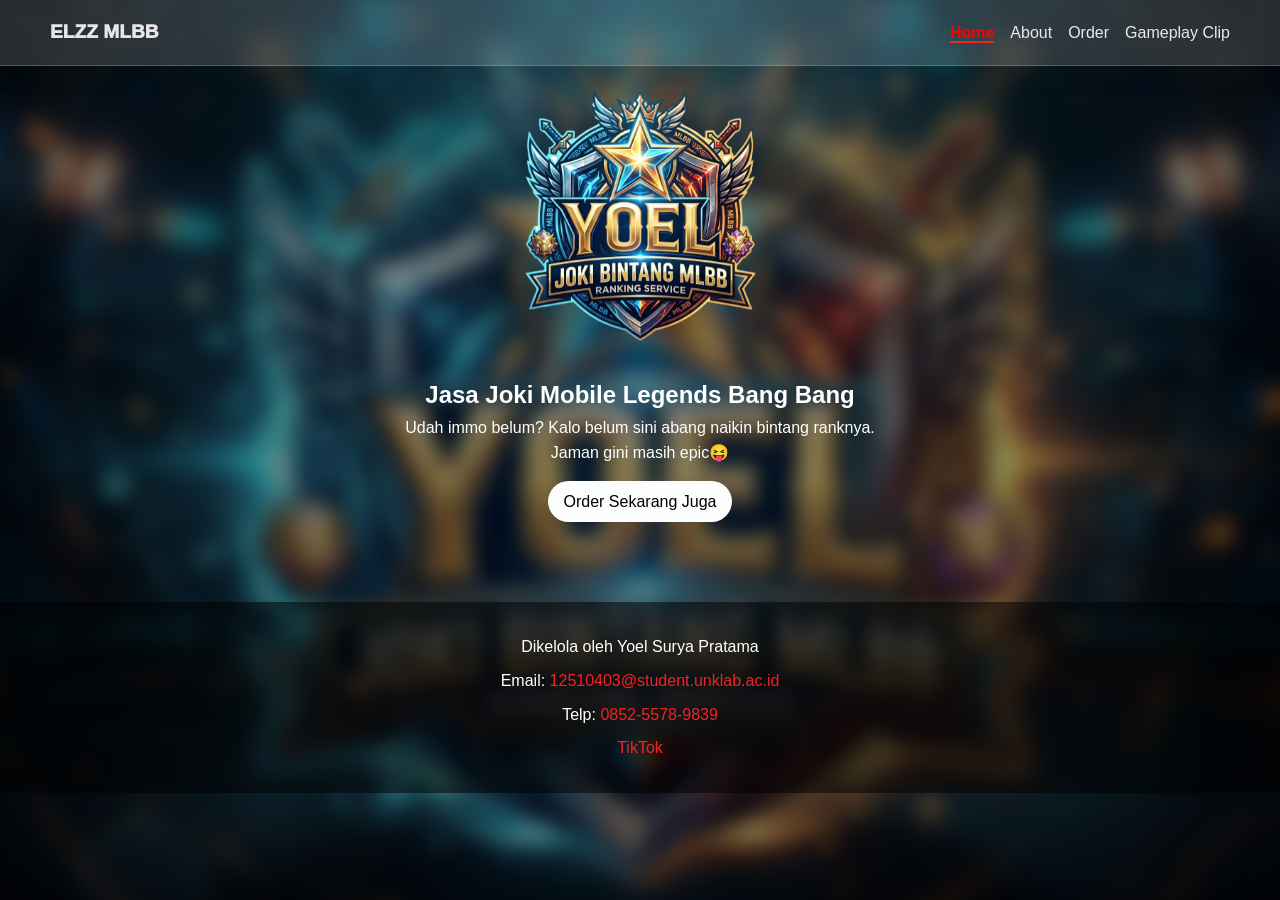
<file: index.html>
<!doctype html>
<html lang="en">
  <head>
    <meta charset="UTF-8" />
    <meta name="viewport" content="width=device-width, initial-scale=1.0" />
    <meta name="description" content=" Jasa joki rank MLBB" />
    <title>ELZZ - Joki ⭐ Mobile Legends</title>
    <link rel="stylesheet" href="index.css" />
  </head>
  <body>
    <!-- ===== HEADER & NAVIGASI ===== -->
    <header class="site-header">
      <div class="brand">ELZZ MLBB</div>
      <nav class="site-nav">
        <ul>
          <li><a href="index.html" class="active">Home</a></li>
          <li><a href="about.html">About</a></li>
          <li><a href="contact.html">Order</a></li>
          <li><a href="gameplay.html">Gameplay Clip</a></li>
        </ul>
      </nav>
    </header>

    <!-- ===== SAMPUL ===== -->
    <section class="sampul">
      <img src="images/logo.png" alt="Logo Yoel MLBB" class="logo" />
      <div class="hero">
        <h1>Jasa Joki Mobile Legends Bang Bang</h1>
        <p>Udah immo belum? Kalo belum sini abang naikin bintang ranknya.</p>
        <p>Jaman gini masih epic😝</p>
        <a class="btn" href="contact.html">Order Sekarang Juga</a>
      </div>
    </section>
    <!-- ===== FOOTER ===== -->
    <footer class="site-footer">
      <p>Dikelola oleh Yoel Surya Pratama</p>
      <p>
        Email:
        <a href="mailto:12510403@student.unklab.ac.id"
          >12510403@student.unklab.ac.id</a
        >
      </p>
      <p>Telp: <a href="tel:+625255789839">0852-5578-9839</a></p>
      <a
        href="https://www.tiktok.com/@bitterchocolataste"
        target="_blank"
        rel="noopener"
        >TikTok</a
      >
    </footer>
  </body>
</html>
</file>
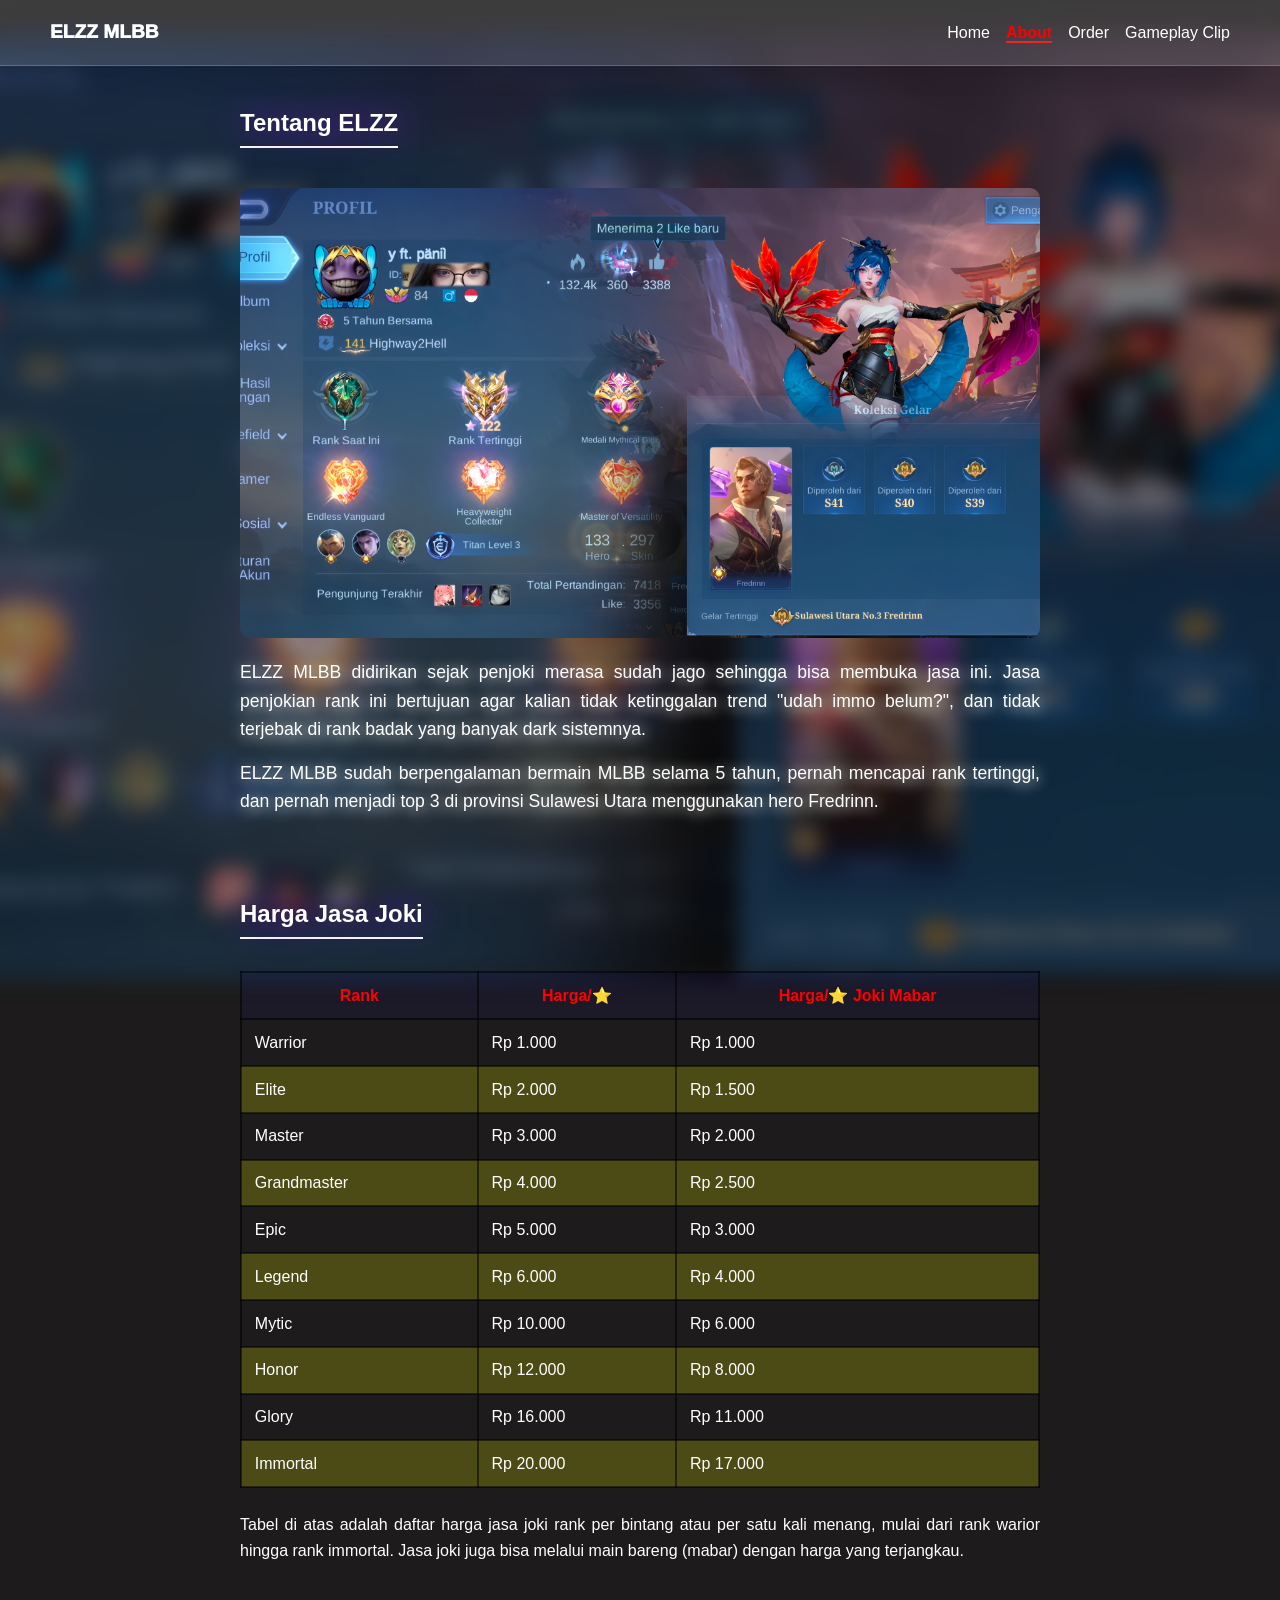
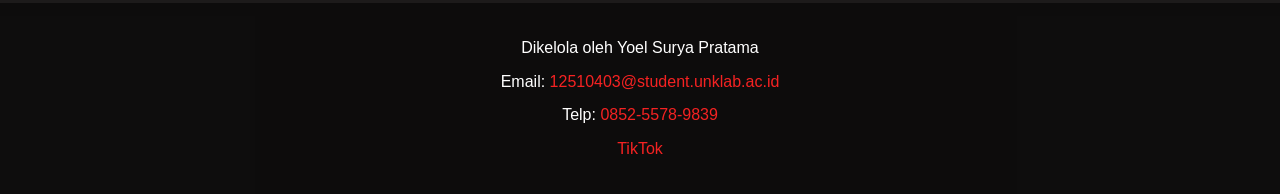
<file: about.html>
<!doctype html>
<html lang="en">
  <head>
    <meta charset="UTF-8" />
    <meta name="viewport" content="width=device-width, initial-scale=1.0" />
    <meta name="description" content=" Jasa joki rank MLBB" />
    <title>ELZZ - Joki ⭐ Mobile Legends</title>
    <link rel="stylesheet" href="about.css" />
  </head>
  <body>
    <!-- ===== HEADER & NAVIGASI ===== -->
    <header class="site-header">
      <div class="brand">ELZZ MLBB</div>
      <nav class="site-nav">
        <ul>
          <li><a href="index.html">Home</a></li>
          <li><a href="about.html" class="active">About</a></li>
          <li><a href="contact.html">Order</a></li>
          <li><a href="gameplay.html">Gameplay Clip</a></li>
        </ul>
      </nav>
    </header>

    <main>
      <!-- ===== About ===== -->
      <section id="about">
        <h2>Tentang ELZZ</h2>
        <div class="abt">
          <img src="images/mlbb.jpg" alt="Profil MLBB" class="mlbb" />
          <div class="hero">
            <p>
              ELZZ MLBB didirikan sejak penjoki merasa sudah jago sehingga bisa
              membuka jasa ini. Jasa penjokian rank ini bertujuan agar kalian
              tidak ketinggalan trend "udah immo belum?", dan tidak terjebak di
              rank badak yang banyak dark sistemnya.
            </p>
            <p>
              ELZZ MLBB sudah berpengalaman bermain MLBB selama 5 tahun, pernah
              mencapai rank tertinggi, dan pernah menjadi top 3 di provinsi
              Sulawesi Utara menggunakan hero Fredrinn.
            </p>
          </div>
        </div>
      </section>

      <!-- ===== TABEL HARGA JASA ===== -->
      <section id="harga">
        <div class="ctr-harga">
          <h2>Harga Jasa Joki</h2>
          <table>
            <thead>
              <tr>
                <th>Rank</th>
                <th>Harga/⭐</th>
                <th>Harga/⭐ Joki Mabar</th>
              </tr>
            </thead>
            <tbody>
              <tr>
                <td>Warrior</td>
                <td>Rp 1.000</td>
                <td>Rp 1.000</td>
              </tr>
              <tr>
                <td>Elite</td>
                <td>Rp 2.000</td>
                <td>Rp 1.500</td>
              </tr>
              <tr>
                <td>Master</td>
                <td>Rp 3.000</td>
                <td>Rp 2.000</td>
              </tr>
              <tr>
                <td>Grandmaster</td>
                <td>Rp 4.000</td>
                <td>Rp 2.500</td>
              </tr>
              <tr>
                <td>Epic</td>
                <td>Rp 5.000</td>
                <td>Rp 3.000</td>
              </tr>
              <tr>
                <td>Legend</td>
                <td>Rp 6.000</td>
                <td>Rp 4.000</td>
              </tr>
              <tr>
                <td>Mytic</td>
                <td>Rp 10.000</td>
                <td>Rp 6.000</td>
              </tr>
              <tr>
                <td>Honor</td>
                <td>Rp 12.000</td>
                <td>Rp 8.000</td>
              </tr>
              <tr>
                <td>Glory</td>
                <td>Rp 16.000</td>
                <td>Rp 11.000</td>
              </tr>
              <tr>
                <td>Immortal</td>
                <td>Rp 20.000</td>
                <td>Rp 17.000</td>
              </tr>
            </tbody>
          </table>
          <p>
            Tabel di atas adalah daftar harga jasa joki rank per bintang atau
            per satu kali menang, mulai dari rank warior hingga rank immortal.
            Jasa joki juga bisa melalui main bareng (mabar) dengan harga yang
            terjangkau.
          </p>
        </div>
      </section>
    </main>
    <!-- ===== FOOTER ===== -->
    <footer class="site-footer">
      <p>Dikelola oleh Yoel Surya Pratama</p>
      <p>
        Email:
        <a href="mailto:12510403@student.unklab.ac.id"
          >12510403@student.unklab.ac.id</a
        >
      </p>
      <p>Telp: <a href="tel:+625255789839">0852-5578-9839</a></p>
      <a
        href="https://www.tiktok.com/@bitterchocolataste"
        target="_blank"
        rel="noopener"
        >TikTok</a
      >
    </footer>
  </body>
</html>
</file>
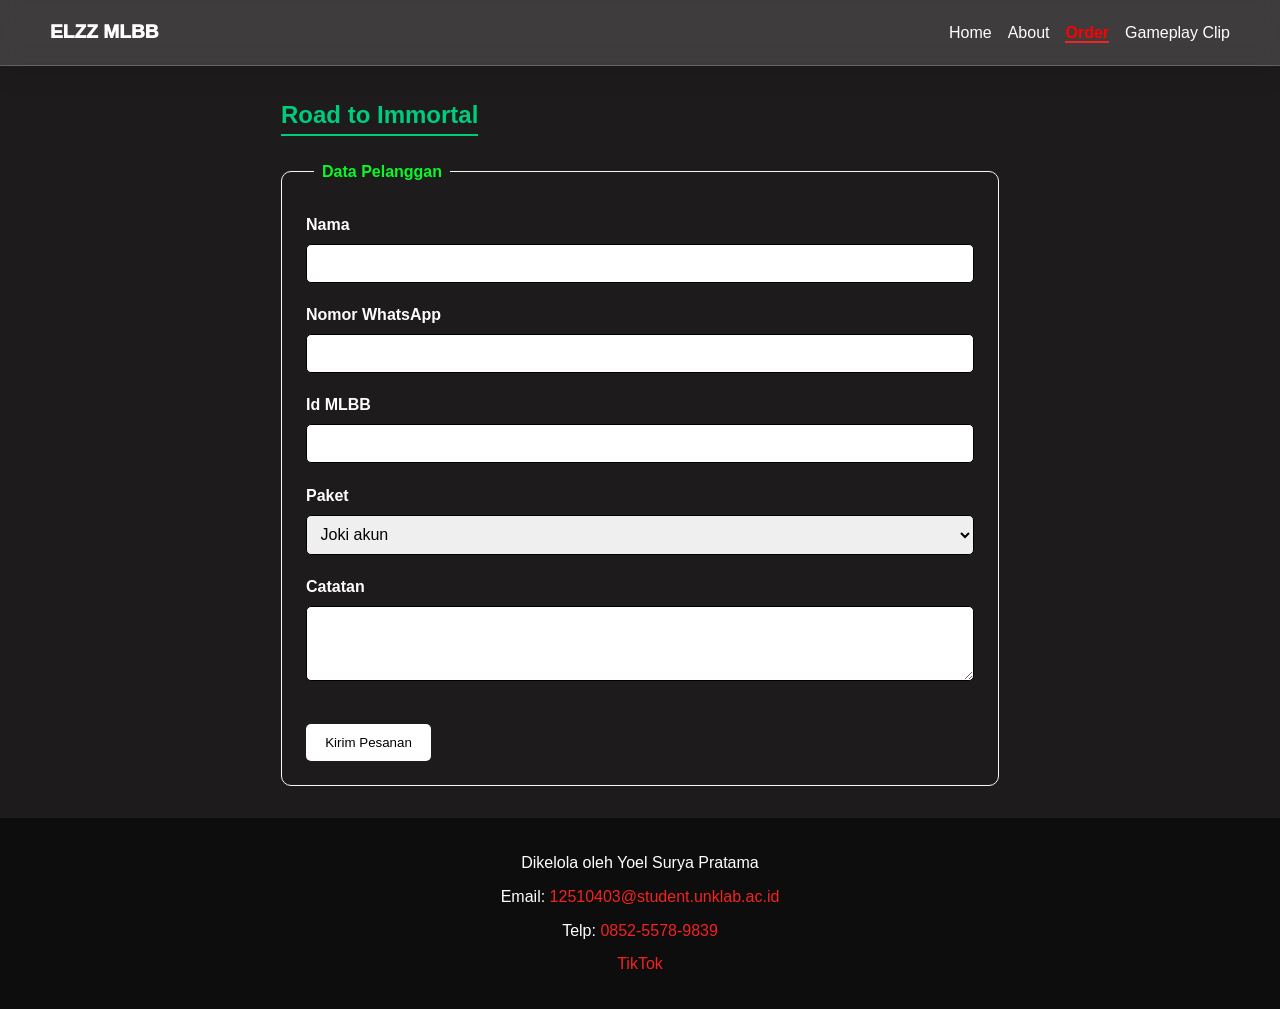
<file: contact.html>
<!doctype html>
<html lang="en">
  <head>
    <meta charset="UTF-8" />
    <meta name="viewport" content="width=device-width, initial-scale=1.0" />
    <meta name="description" content=" Jasa joki rank MLBB" />
    <title>ELZZ - Joki ⭐ Mobile Legends</title>
    <link rel="stylesheet" href="contact.css" />
  </head>
  <body>
    <!-- ===== HEADER & NAVIGASI ===== -->
    <header class="site-header">
      <div class="brand">ELZZ MLBB</div>
      <nav class="site-nav">
        <ul>
          <li><a href="index.html">Home</a></li>
          <li><a href="about.html">About</a></li>
          <li><a href="contact.html" class="active">Order</a></li>
          <li><a href="gameplay.html">Gameplay Clip</a></li>
        </ul>
      </nav>
    </header>

    <main>
      <!-- ===== FORMULIR ORDER ===== -->
      <section id="pesan">
        <h2>Road to Immortal</h2>
        <form action="#" method="post">
          <fieldset>
            <legend>Data Pelanggan</legend>

            <label for="nama">Nama</label>
            <input type="text" id="nama" name="nama" required />

            <label for="phone">Nomor WhatsApp</label>
            <input type="tel" id="phone" name="phone" required />

            <label for="userId">Id MLBB</label>
            <input type="text" id="userId" name="userId" required />

            <label for="paket">Paket</label>
            <select id="paket" name="paket">
              <option>Joki akun</option>
              <option>Joki mabar</option>
            </select>

            <label for="catatan">Catatan</label>
            <textarea id="catatan" name="catatan" rows="3"></textarea>

            <button type="submit">Kirim Pesanan</button>
          </fieldset>
        </form>
      </section>
    </main>
    <!-- ===== FOOTER ===== -->
    <footer class="site-footer">
      <p>Dikelola oleh Yoel Surya Pratama</p>
      <p>
        Email:
        <a href="mailto:12510403@student.unklab.ac.id"
          >12510403@student.unklab.ac.id</a
        >
      </p>
      <p>Telp: <a href="tel:+625255789839">0852-5578-9839</a></p>
      <a
        href="https://www.tiktok.com/@bitterchocolataste"
        target="_blank"
        rel="noopener"
        >TikTok</a
      >
    </footer>
  </body>
</html>
</file>
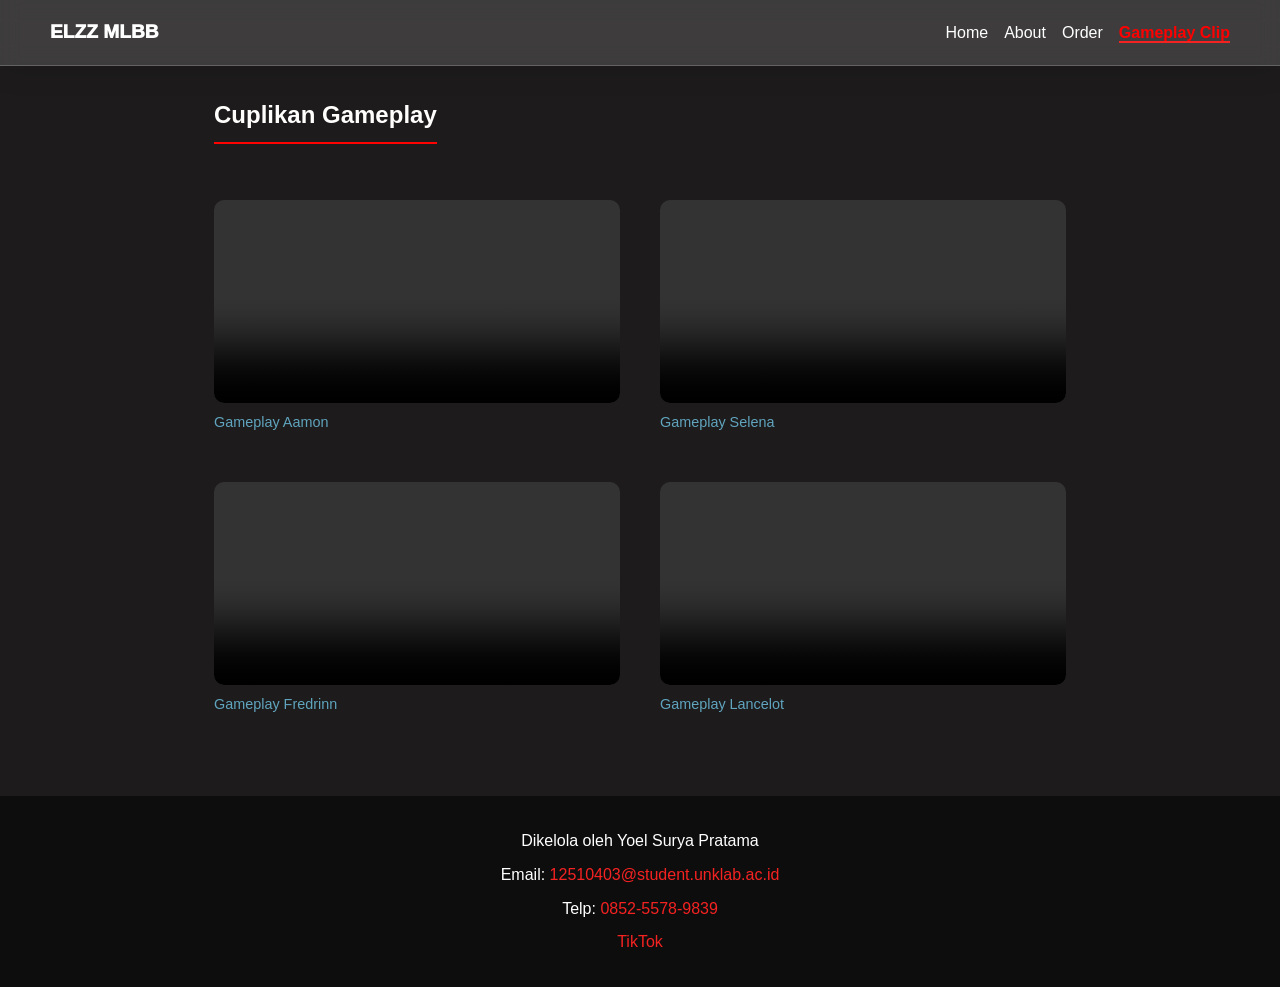
<file: gameplay.html>
<!doctype html>
<html lang="en">
  <head>
    <meta charset="UTF-8" />
    <meta name="viewport" content="width=device-width, initial-scale=1.0" />
    <meta name="description" content=" Jasa joki rank MLBB" />
    <title>ELZZ - Joki ⭐ Mobile Legends</title>
    <link rel="stylesheet" href="gameplay.css" />
  </head>
  <body>
    <!-- ===== HEADER & NAVIGASI ===== -->
    <header class="site-header">
      <div class="brand">ELZZ MLBB</div>
      <nav class="site-nav">
        <ul>
          <li><a href="index.html">Home</a></li>
          <li><a href="about.html">About</a></li>
          <li><a href="contact.html">Order</a></li>
          <li><a href="gameplay.html" class="active">Gameplay Clip</a></li>
        </ul>
      </nav>
    </header>
    <main>
      <!-- ===== Video Klip ===== -->
      <section id="galeri">
        <h2>Cuplikan Gameplay</h2>
        <div class="grid galeri">
          <figure>
            <video
              width="400"
              height="300"
              autoplay
              muted
              loop
              controls
              style="cursor: pointer"
            >
              <source src="videos/Aamon.mp4" type="video/mp4" />
            </video>
            <figcaption>Gameplay Aamon</figcaption>
          </figure>
          <figure>
            <video
              width="400"
              height="300"
              autoplay
              muted
              loop
              controls
              style="cursor: pointer"
            >
              <source src="videos/Fredrinn.mp4" type="video/mp4" />
            </video>
            <figcaption>Gameplay Fredrinn</figcaption>
          </figure>
          <figure>
            <video
              width="400"
              height="300"
              autoplay
              muted
              loop
              controls
              style="cursor: pointer"
            >
              <source src="videos/Selena.mp4" type="video/mp4" />
            </video>
            <figcaption>Gameplay Selena</figcaption>
          </figure>
          <figure>
            <video
              width="400"
              height="300"
              autoplay
              muted
              loop
              controls
              style="cursor: pointer"
            >
              <source src="videos/Lancelot.mp4" type="video/mp4" />
            </video>
            <figcaption>Gameplay Lancelot</figcaption>
          </figure>
        </div>
      </section>
    </main>
    <!-- ===== FOOTER ===== -->
    <footer class="site-footer">
      <p>Dikelola oleh Yoel Surya Pratama</p>
      <p>
        Email:
        <a href="mailto:12510403@student.unklab.ac.id"
          >12510403@student.unklab.ac.id</a
        >
      </p>
      <p>Telp: <a href="tel:+625255789839">0852-5578-9839</a></p>
      <a
        href="https://www.tiktok.com/@bitterchocolataste"
        target="_blank"
        rel="noopener"
        >TikTok</a
      >
    </footer>
  </body>
</html>
</file>
<file: index.css>
* {
  margin: 0;
  padding: 0;
  box-sizing: border-box;
}

body {
  background-color: rgb(8, 8, 8);
  margin: 0;
  font-family: Arial, Helvetica, sans-serif;
  color: black;
  line-height: 1.6;
  overflow-x: hidden;
}

.btn {
  margin-top: 15px;
  display: inline-block;
  background: rgb(252, 253, 253);
  color: rgb(0, 0, 0);
  padding: 0.5rem 1rem;
  text-decoration: none;
  border-radius: 50px;
  text-decoration: none;
  transition: background 0.2s ease;
}

.btn:hover {
  background: rgb(255, 0, 0);
  color: white;
}

.site-header {
  position: fixed;
  top: 0;
  left: 0;
  width: 100%;
  z-index: 1000;
  background: rgba(255, 255, 255, 0.15);
  backdrop-filter: blur(10px);
  -webkit-backdrop-filter: blur(10px);
  border-bottom: 1px solid rgba(255, 255, 255, 0.2);
  box-shadow: 0 4px 30px rgba(0, 0, 0, 0.1);
  display: flex;
  justify-content: space-between;
  align-items: center;
  padding: 17px 50px;
}

.brand {
  color: rgb(231, 229, 229);
  font-weight: 1000;
  font-size: 1.2rem;
}

.site-nav ul {
  display: flex;
  gap: 1rem;
  margin: 0;
  padding: 0;
  list-style: none;
}

.site-nav a {
  color: #e8eaee;
  text-decoration: none;
}

.site-nav a:hover {
  color: rgb(245, 34, 34);
}

.site-nav a.active {
  color: red;
  font-weight: bold;
  border-bottom: 2px solid #f52222;
}

.sampul {
  position: relative;
  text-align: center;
  color: white;
  padding: 5rem 1rem;
}

.sampul::before {
  content: "";
  position: fixed;
  top: 0;
  left: 0;
  width: 100%;
  height: 100%;
  background:
    linear-gradient(rgba(0, 0, 0, 0.45), rgba(0, 0, 0, 0.45)),
    url("images/background.jpg") center/cover;
  filter: blur(10px);
  transform: scale(1.05);
  z-index: 1;
}

.logo,
.hero {
  position: relative;
  z-index: 2;
}

.sampul img {
  width: 500px;
  height: auto;
  margin-bottom: 1rem;
}

.site-footer {
  position: relative;
  z-index: 2;
  color: #ffffff;
  text-align: center;
  padding: 2rem 1rem;
  background-color: rgba(0, 0, 0, 0.527);
}

.site-footer a {
  color: #f52222;
  text-decoration: none;
}

.site-footer a:hover {
  text-decoration: underline;
}

.site-footer p {
  margin-bottom: 0.5rem;
}

@media (max-width: 768px) {
  .site-header {
    flex-direction: column;
    align-items: center;
    justify-content: center;
    padding: 15px 10px;
  }
  .brand {
    width: 100%;
    text-align: center;
    margin-bottom: 10px;
  }
  .sampul img {
    max-width: 220px;
    margin: 66px auto 15px auto;
  }
}
</file>
<file: about.css>
* {
  margin: 0;
  padding: 0;
  box-sizing: border-box;
}

body {
  background-color: #1d1b1b;
  margin: 0;
  font-family: Arial, Helvetica, sans-serif;
  color: rgb(255, 255, 255);
  line-height: 1.6;
  padding-top: 4rem;
  overflow-x: hidden;
}

.site-header {
  position: fixed;
  top: 0;
  left: 0;
  width: 100%;
  z-index: 1000;
  background: rgba(255, 255, 255, 0.15);
  backdrop-filter: blur(10px);
  -webkit-backdrop-filter: blur(10px);
  border-bottom: 1px solid rgba(255, 255, 255, 0.2);
  box-shadow: 0 4px 30px rgba(0, 0, 0, 0.1);
  display: flex;
  justify-content: space-between;
  align-items: center;
  padding: 17px 50px;
}

.brand {
  color: rgb(255, 255, 255);
  font-weight: 1000;
  font-size: 1.2rem;
}

.site-nav ul {
  display: flex;
  gap: 1rem;
  margin: 0;
  padding: 0;
  list-style: none;
}

.site-nav a {
  color: #ffffff;
  text-decoration: none;
}

.site-nav a:hover {
  color: rgb(245, 34, 34);
}

.site-nav a.active {
  color: red;
  font-weight: bold;
  border-bottom: 2px solid #f52222;
}

#about,
#harga {
  position: relative;
  z-index: 2;
  padding: 2.5rem 1rem;
  display: grid;
  grid-template-columns: min(90%, 800px);
  justify-content: center;
}

#about::before {
  content: "";
  position: fixed;
  top: 57px;
  left: 0;
  width: 100%;
  height: 100%;
  background:
    linear-gradient(rgba(0, 0, 0, 0.45), rgba(0, 0, 0, 0.45)),
    url("images/mlbb.jpg") center/cover;
  filter: blur(10px);
  transform: scale(1.05);
  z-index: 1;
}

#about h2 {
  border-bottom: 2px solid rgb(255, 255, 255);
  margin-bottom: 2.5rem;
  padding-bottom: 4px;
  font-size: 1.5rem;
  text-shadow: 2px 2px 35px blueviolet;
  width: max-content;
  z-index: 2;
}

#harga h2 {
  border-bottom: 2px solid rgb(255, 255, 255);
  margin-bottom: 2rem;
  padding-bottom: 4px;
  font-size: 1.5rem;
  text-shadow: 2px 2px 35px blueviolet;
  width: max-content;
  z-index: 2;
}

.abt {
  display: flex;
  flex-direction: column;
  align-items: flex-start;
  gap: 20px;
  width: 100%;
  z-index: 2;
}

#about img {
  width: 100%;
  height: auto;
  border-radius: 10px;
}

.hero {
  width: 100%;
  text-align: justify;
  text-justify: inter-word;
  font-size: 1.1rem;
  text-shadow: 2px 2px 15px whitesmoke;
  display: flex;
  flex-direction: column;
  gap: 16px;
}

#harga table {
  width: 100%;
  border-collapse: collapse;
}

th,
td {
  border: 2px solid rgba(0, 0, 0, 0.521);
  padding: 0.6rem 0.8rem;
  text-align: left;
}

thead th {
  background: rgba(20, 4, 238, 0.062);
  color: rgb(255, 0, 0);
  text-align: center;
}

tbody tr:nth-child(even) {
  background: rgba(252, 252, 0, 0.212);
}

#harga p {
  margin-top: 1.5rem;
  text-align: justify;
}

.site-footer {
  position: relative;
  z-index: 2;
  color: #ffffff;
  text-align: center;
  padding: 2rem 1rem;
  background-color: rgba(0, 0, 0, 0.527);
}

.site-footer a {
  color: #f52222;
  text-decoration: none;
}

.site-footer a:hover {
  text-decoration: underline;
}

.site-footer p {
  margin-bottom: 0.5rem;
}

@media (max-width: 768px) {
  .site-header {
    flex-direction: column;
    align-items: center;
    justify-content: center;
    padding: 15px 10px;
  }
  #about h2 {
    font-size: 1.3rem;
    margin-top: 20px;
  }
  #harga h2 {
    font-size: 1.3rem;
  }
  .brand {
    width: 100%;
    text-align: center;
    margin-bottom: 10px;
  }
}
</file>
<file: contact.css>
* {
  margin: 0;
  padding: 0;
  box-sizing: border-box;
}

body {
  background-color: #1d1b1b;
  margin: 0;
  font-family: Arial, Helvetica, sans-serif;
  color: rgb(255, 255, 255);
  line-height: 1.6;
  padding-top: 4rem;
  overflow-x: hidden;
}

.site-header {
  position: fixed;
  top: 0;
  left: 0;
  width: 100%;
  z-index: 1000;
  background: rgba(255, 255, 255, 0.15);
  backdrop-filter: blur(10px);
  -webkit-backdrop-filter: blur(10px);
  border-bottom: 1px solid rgba(255, 255, 255, 0.2);
  box-shadow: 0 4px 30px rgba(0, 0, 0, 0.1);
  display: flex;
  justify-content: space-between;
  align-items: center;
  padding: 17px 50px;
}

.brand {
  color: rgb(255, 255, 255);
  font-weight: 1000;
  font-size: 1.2rem;
}

.site-nav ul {
  display: flex;
  gap: 1rem;
  margin: 0;
  padding: 0;
  list-style: none;
}

.site-nav a {
  color: #ffffff;
  text-decoration: none;
}

.site-nav a:hover {
  color: rgb(245, 34, 34);
}

.site-nav a.active {
  color: red;
  font-weight: bold;
  border-bottom: 2px solid #f52222;
}

#pesan {
  max-width: 750px;
  margin: 2rem auto;
  padding: 0 1rem;
}

#pesan h2 {
  text-align: left;
  margin-bottom: 1.2rem;
  text-align: left;
  display: inline-block;
  border-bottom: 2px solid rgb(0, 204, 126);
  color: rgb(0, 204, 126);
}

fieldset {
  border: 1px solid rgb(248, 247, 247);
  border-radius: 10px;
  margin-bottom: 1.2rem;
  padding: 1.5rem;
}

legend {
  padding: 0.2rem 0.5rem;
  color: rgb(8, 248, 40);
  font-weight: bold;
  margin-left: 0.5rem;
}

label {
  display: block;
  margin-bottom: 0.4rem;
  font-weight: bold;
}

input,
select,
textarea {
  width: 100%;
  padding: 0.6rem;
  border: 1px solid black;
  border-radius: 5px;
  font-family: inherit;
  font-size: 1rem;
  margin-bottom: 1.2rem;
}

textarea {
  resize: vertical;
}

button {
  margin-top: 1rem;
  background: white;
  color: black;
  padding: 0.7rem 1.2rem;
  border: none;
  border-radius: 5px;
  cursor: pointer;
  transition: background 0.2s ease;
}

button:hover {
  background: blue;
  color: white;
}

form {
  width: 100%;
  max-width: none;
  margin: 0;
}

.site-footer {
  position: relative;
  z-index: 2;
  color: #ffffff;
  text-align: center;
  padding: 2rem 1rem;
  background-color: rgba(0, 0, 0, 0.527);
}

.site-footer a {
  color: #f52222;
  text-decoration: none;
}

.site-footer a:hover {
  text-decoration: underline;
}

.site-footer p {
  margin-bottom: 0.5rem;
}

@media (max-width: 768px) {
  .site-header {
    flex-direction: column;
    align-items: center;
    justify-content: center;
    padding: 15px 10px;
  }
  .brand {
    width: 100%;
    text-align: center;
    margin-bottom: 10px;
  }
}
</file>
<file: gameplay.css>
* {
  margin: 0;
  padding: 0;
  box-sizing: border-box;
}

body {
  background-color: #1d1b1b;
  margin: 0;
  font-family: Arial, Helvetica, sans-serif;
  color: rgb(255, 255, 255);
  line-height: 1.6;
  padding-top: 4rem;
  overflow-x: hidden;
}

.site-header {
  position: fixed;
  top: 0;
  left: 0;
  width: 100%;
  z-index: 1000;
  background: rgba(255, 255, 255, 0.15);
  backdrop-filter: blur(10px);
  -webkit-backdrop-filter: blur(10px);
  border-bottom: 1px solid rgba(255, 255, 255, 0.2);
  box-shadow: 0 4px 30px rgba(0, 0, 0, 0.1);
  display: flex;
  justify-content: space-between;
  align-items: center;
  padding: 17px 50px;
}

.brand {
  color: rgb(255, 255, 255);
  font-weight: 1000;
  font-size: 1.2rem;
}

.site-nav ul {
  display: flex;
  gap: 1rem;
  margin: 0;
  padding: 0;
  list-style: none;
}

.site-nav a {
  color: #ffffff;
  text-decoration: none;
}

.site-nav a:hover {
  color: rgb(245, 34, 34);
}

.site-nav a.active {
  color: red;
  font-weight: bold;
  border-bottom: 2px solid #f52222;
}

#galeri {
  max-width: 900px;
  margin: 0 auto;
  padding: 2rem 24px;
}

#galeri h2 {
  text-align: left;
  margin-bottom: 3.5rem;
  border-bottom: 2px solid #ff0202;
  padding-bottom: 0.5rem;
  width: fit-content;
  color: #fffefd;
}

.grid {
  column-count: 2;
  column-gap: 2.5rem;
}

.galeri figure {
  break-inside: avoid;
  margin-bottom: 3rem;
  width: 100%;
  display: flex;
  flex-direction: column;
  align-items: flex-start;
}

.galeri video {
  width: 100%;
  height: auto;
  display: block;
  border-radius: 10px;
}

.galeri figcaption {
  color: rgb(96, 164, 190);
  font-size: 0.9rem;
  margin-top: 0.5rem;
  text-align: left;
  width: 100%;
}

.site-footer {
  position: relative;
  z-index: 2;
  color: #ffffff;
  text-align: center;
  padding: 2rem 1rem;
  background-color: rgba(0, 0, 0, 0.527);
}

.site-footer a {
  color: #f52222;
  text-decoration: none;
}

.site-footer a:hover {
  text-decoration: underline;
}

.site-footer p {
  margin-bottom: 0.5rem;
}

@media (max-width: 768px) {
  .site-header {
    flex-direction: column;
    align-items: center;
    justify-content: center;
    padding: 15px 10px;
  }

  .brand {
    width: 100%;
    text-align: center;
    margin-bottom: 10px;
  }

  #galeri h2,
  .grid {
    max-width: 380px;
    margin-left: auto;
    margin-right: auto;
  }

  #galeri h2 {
    text-align: left;
    margin-bottom: 3rem;
    margin-top: 2rem;
  }

  .grid {
    grid-template-columns: 1fr;
    gap: 1rem;
  }

  .galeri figure {
    margin-bottom: 2rem;
  }
}
</file>
